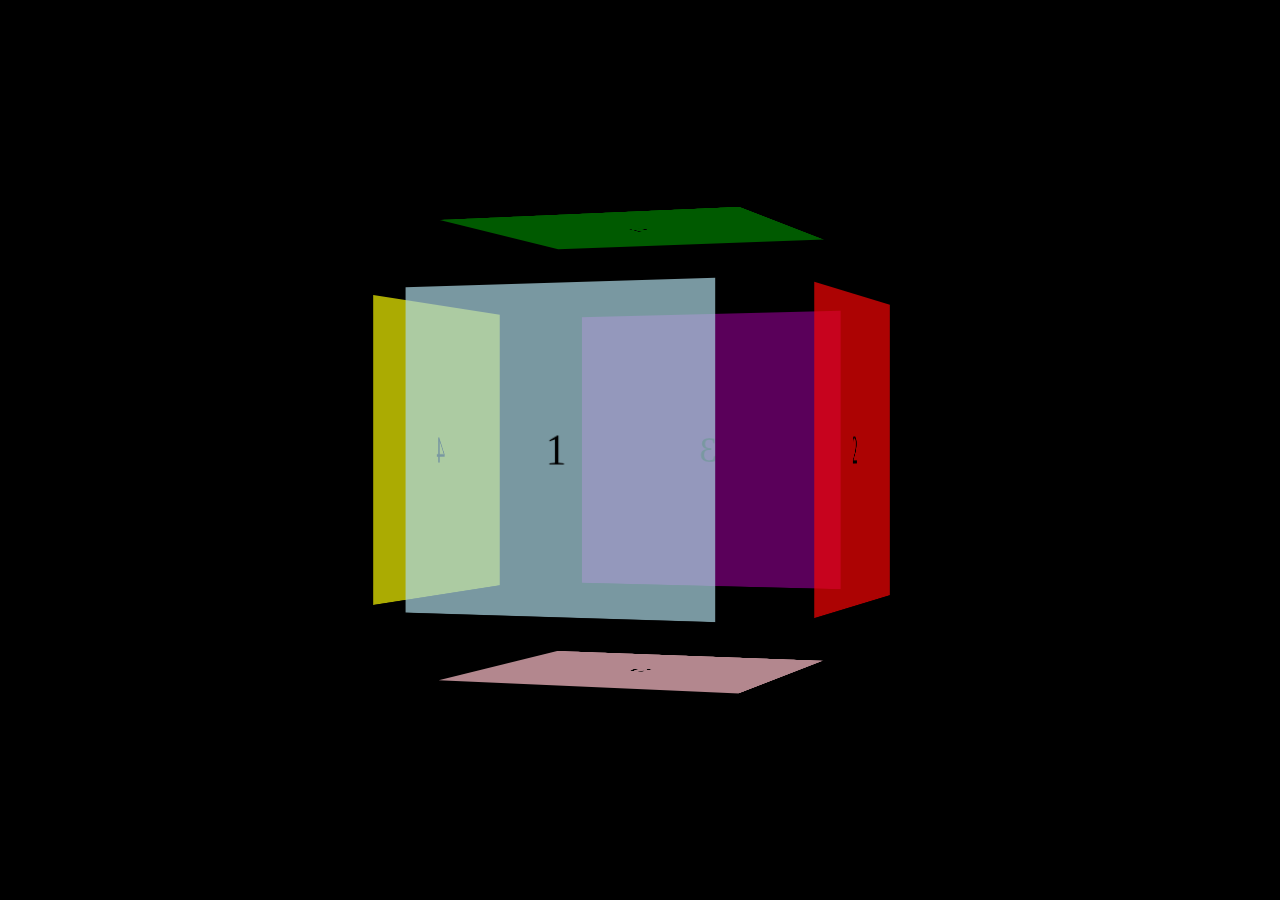
<file: 3dRotateCube/index.html>
<!DOCTYPE html>
<html lang="en">
<head>
    <meta charset="UTF-8">
    <meta http-equiv="X-UA-Compatible" content="IE=edge">
    <meta name="viewport" content="width=device-width, initial-scale=1.0">
    <title>Document</title>
    <script src="./math.js"></script>
</head>
<body>
    <section id="cubic" style="transform:matrix3d(1,0,0,0,0,1,0,0,0,0,1,0,0,0,0,1);">
        <div class="box b1">1</div>
        <div class="box b2">2</div>
        <div class="box b3">3</div>
        <div class="box b4">4</div>
        <div class="box b5">5</div>
        <div class="box b6">6</div>
    </section>
</body>

<script>
    let cubic = document.getElementById("cubic");
    let x1, x2, y1, y2;
    let cubicClicked = false;
    let xRange = 0, yRange = 0;
    let counter = 0;
    let matrixStr = "";
    let rID = null;
    let theta, _e, matrix;

    cubic.addEventListener("mousedown", (e)=>{
        if(rID){  //如果上一次动画还未结束,先清除
            cancelAnimationFrame(rID);
            rID = null;  
        }
        counter = 0;

        cubicClicked = true;
        x1 = e.clientX;
        y1 = e.clientY;
    })
    this.addEventListener("mouseup", (e)=>{
        if(cubicClicked){
            x2 = e.clientX;
            y2 = e.clientY;
            xRange = x2 - x1;
            yRange = y2 - y1;

            //计算旋转角度
            theta = Math.PI * Math.sqrt(xRange**2 + yRange**2) / 200;  //每200px的力转180度
            //计算旋转轴的单位方向向量
            let l = Math.sqrt(xRange**2 + yRange**2);
            let alpha = Math.acos(yRange/l); 
            _e = [Math.cos(alpha), xRange>0? -Math.sin(alpha): Math.sin(alpha), 0];

            //开始动画
            rotateAnimation();
        }
        cubicClicked = false;
    })

    function rotateAnimation(){
        counter++;
        let FN = 100; //帧数
        let k = counter / FN;

        let timeFuncK = (k-1)**2;  //时间函数，先快后慢
        
        // matrixStr = document.defaultView.getComputedStyle(cubic, null).transform;  //获取浏览器计算后的cubic的3d矩阵值
        //把上一次装态的matrix的数据提取出来，并生成这个表示原状态的矩阵
        matrixStr = cubic.style.getPropertyValue("transform");  //这里需要设置初始状态的transform为matrix3d(1,0,0,0,0,1,0,0,0,0,1,0,0,0,0,1)
        
        let nums = matrixStr.replace(/(matrix3d\()|[ \)]/g, "").split(",").map((item)=>+item);
        matrix = math.matrix([nums.slice(0,4),
                                nums.slice(4,8),
                                nums.slice(8,12),
                                nums.slice(12,16)])
        
        myrotate3d(matrix, _e, theta*timeFuncK/33);  //除33是因为timeFunc在(0,1)的积分为1/3，而有100帧，即theta * 1/3 *100 约等于theta
                                                     //这里旋转结果算积分是因为每次动画都要旋转一个小角度，而不是像通常的动画直接覆盖值
        
        if(!(counter%FN)) {  //100帧，停止
            cancelAnimationFrame(rID);
            rID = null;  
            return
        }
        rID = requestAnimationFrame(rotateAnimation);
    }

    function myrotate3d(matrix, e, theta){
        //旋转角度为theta,e=(a,b,c)表示旋转轴的单位向量，即|e| == 1，由于案例特殊，该旋转轴一定在xoy平面上，所以为e=(a,b,0)
        //某个点p的坐标为(x,y,z)，则其方向向量r=(x,y,z)，则r绕e右手定则旋转的结果是
        let cos = Math.cos(theta), sin = Math.sin(theta);
        let [a,b,c] = [...e];

        let rotateMatrix = math.matrix([[a**2+(1-a**2)*cos, a*b*(1-cos)-c*sin, a*c*(1-cos)+b*sin, 0],
                                        [a*b*(1-cos)+c*sin, b**2+(1-b**2)*cos, b*c*(1-cos)-a*sin, 0], 
                                        [a*c*(1-cos)-b*sin, b*c*(1-cos)+a*sin, c**2+(1-c**2)*cos, 0], 
                                        [0,0,0,1]])

        let res = math.multiply(matrix, rotateMatrix);
        let val = `matrix3d(${res._data[0][0]},${res._data[0][1]},${res._data[0][2]},${res._data[0][3]},
                            ${res._data[1][0]},${res._data[1][1]},${res._data[1][2]},${res._data[1][3]},
                            ${res._data[2][0]},${res._data[2][1]},${res._data[2][2]},${res._data[2][3]},
                            ${res._data[3][0]},${res._data[3][1]},${res._data[3][2]},${res._data[3][3]})`;

        cubic.style.transform = val;  //原矩阵右乘了旋转矩阵rotateMatrix之后，得到的新矩阵就是旋转结果
    }

</script>

<style>
    *{
        padding: 0;
        margin: 0;
    }
    body{
        display: flex;
        justify-content: center;
        align-items: center;
        height: 100vh;
        background-color: #000;
        perspective: 2000px;
    }
    section{
        position: relative;
        width: 300px;
        height: 300px;
        transform-style: preserve-3d;
    }
    section:hover{
        cursor: pointer;
    }
    .box{
        position: absolute;
        top: 0;
        left: 0;
        width: 100%;
        height: 100%;
        font-size: 40px;
        text-align: center;
        line-height: 300px;
        user-select: none;
    }
    .box:nth-child(1){
        /* 为什么先translate后rotate不行 */
        /* transform: translateZ(350px) rotateY(-20deg);  这样是错的*/
        transform: rotateY(-20deg) translateZ(220px);
        background-color: rgba(173, 216, 230, 0.7);
    }
    .box:nth-child(2){
        transform: rotateY(70deg) translateZ(220px);
        background-color: rgba(245, 4, 4, 0.7);
    }
    .box:nth-child(3){
        transform: rotateY(160deg) translateZ(220px);
        background-color: rgba(128, 0, 128, 0.7);
    }
    .box:nth-child(4){
        transform: rotateY(250deg) translateZ(220px);
        background-color: rgba(243, 243, 3, 0.7);
    }
    .box:nth-child(5){
        transform: rotateX(90deg) rotateZ(20deg) translateZ(220px);
        background-color: rgba(0, 128, 0, 0.7);
    }
    .box:nth-child(6){
        transform: rotateX(-90deg) rotateZ(-20deg) translateZ(220px);
        background-color: rgba(255, 192, 203, 0.7);
    }
</style>
</html>
</file>
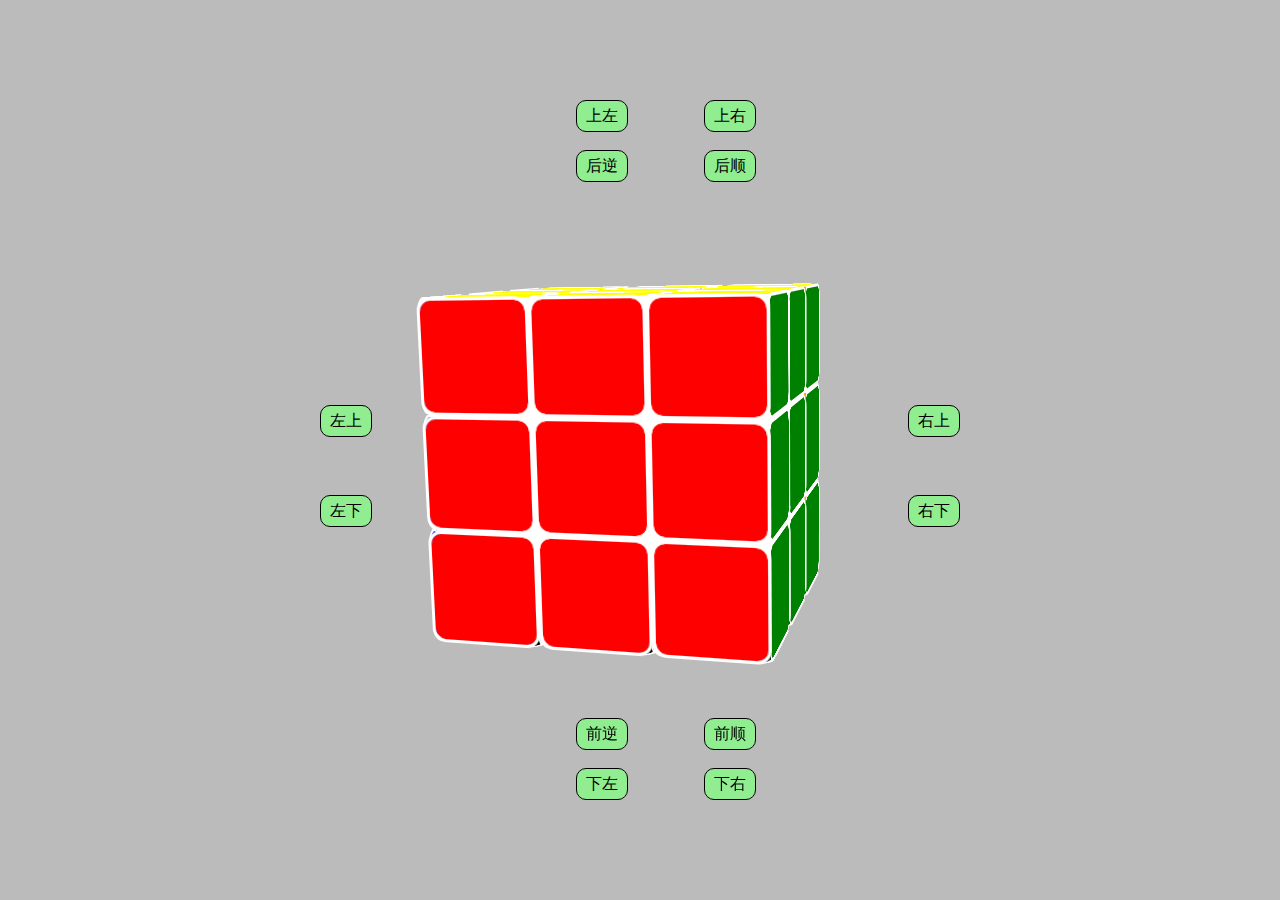
<file: magicCube/index.html>
<!DOCTYPE html>
<html lang="en">
<head>
    <meta charset="UTF-8">
    <meta http-equiv="X-UA-Compatible" content="IE=edge">
    <meta name="viewport" content="width=device-width, initial-scale=1.0">
    <title>3d魔方</title>
    <link rel="stylesheet" href="./src/index.css">
    <script src="./src/math.js"></script>

</head>
<body>
    <section id="cube" style="transform:matrix3d(1,0,0,0,0,1,0,0,0,0,1,0,0,0,0,1);">
        <div class="brick front left bottom">
            <div class="field red"></div>
            <div class="field"></div>
            <div class="field"></div>
            <div class="field blue"></div>
            <div class="field"></div>
            <div class="field black"></div>
        </div>
        <div class="brick front mid bottom">
            <div class="field red"></div>
            <div class="field"></div>
            <div class="field"></div>
            <div class="field"></div>
            <div class="field"></div>
            <div class="field black"></div>
        </div>
        <div class="brick front right bottom">
            <div class="field red"></div>
            <div class="field green"></div>
            <div class="field"></div>
            <div class="field"></div>
            <div class="field"></div>
            <div class="field black"></div>
        </div>
        <div class="brick mid left bottom">
            <div class="field"></div>
            <div class="field"></div>
            <div class="field"></div>
            <div class="field blue"></div>
            <div class="field"></div>
            <div class="field black"></div>
        </div>
        <div class="brick center bottom">
            <div class="field"></div>
            <div class="field"></div>
            <div class="field"></div>
            <div class="field"></div>
            <div class="field"></div>
            <div class="field black"></div>
        </div>
        <div class="brick mid right bottom">
            <div class="field"></div>
            <div class="field green"></div>
            <div class="field"></div>
            <div class="field"></div>
            <div class="field"></div>
            <div class="field black"></div>
        </div>
        <div class="brick behind left bottom">
            <div class="field"></div>
            <div class="field"></div>
            <div class="field orange"></div>
            <div class="field blue"></div>
            <div class="field"></div>
            <div class="field black"></div>
        </div>
        <div class="brick behind mid bottom">
            <div class="field"></div>
            <div class="field"></div>
            <div class="field orange"></div>
            <div class="field"></div>
            <div class="field"></div>
            <div class="field black"></div>
        </div>
        <div class="brick behind right bottom">
            <div class="field"></div>
            <div class="field green"></div>
            <div class="field orange"></div>
            <div class="field"></div>
            <div class="field"></div>
            <div class="field black"></div>
        </div>
        <div class="brick front left mid">
            <div class="field red"></div>
            <div class="field"></div>
            <div class="field"></div>
            <div class="field blue"></div>
            <div class="field"></div>
            <div class="field"></div>
        </div>
        <div class="brick center front">
            <div class="field red"></div>
            <div class="field"></div>
            <div class="field"></div>
            <div class="field"></div>
            <div class="field"></div>
            <div class="field"></div>
        </div>
        <div class="brick front right mid">
            <div class="field red"></div>
            <div class="field green"></div>
            <div class="field"></div>
            <div class="field"></div>
            <div class="field"></div>
            <div class="field"></div>
        </div>
        <div class="brick center left">
            <div class="field"></div>
            <div class="field"></div>
            <div class="field"></div>
            <div class="field blue"></div>
            <div class="field"></div>
            <div class="field"></div>
        </div>
        <div class="brick core">
            <div class="field"></div>
            <div class="field"></div>
            <div class="field"></div>
            <div class="field"></div>
            <div class="field"></div>
            <div class="field"></div>
        </div>
        <div class="brick center right">
            <div class="field"></div>
            <div class="field green"></div>
            <div class="field"></div>
            <div class="field"></div>
            <div class="field"></div>
            <div class="field"></div>
        </div>
        <div class="brick behind left mid">
            <div class="field"></div>
            <div class="field"></div>
            <div class="field orange"></div>
            <div class="field blue"></div>
            <div class="field"></div>
            <div class="field"></div>
        </div>
        <div class="brick center hehind">
            <div class="field"></div>
            <div class="field"></div>
            <div class="field orange"></div>
            <div class="field"></div>
            <div class="field"></div>
            <div class="field"></div>
        </div>
        <div class="brick behind right mid">
            <div class="field"></div>
            <div class="field green"></div>
            <div class="field orange"></div>
            <div class="field"></div>
            <div class="field"></div>
            <div class="field"></div>
        </div>
        <div class="brick front left top">
            <div class="field red"></div>
            <div class="field"></div>
            <div class="field"></div>
            <div class="field blue"></div>
            <div class="field yellow"></div>
            <div class="field"></div>
        </div>
        <div class="brick front mid top">
            <div class="field red"></div>
            <div class="field"></div>
            <div class="field"></div>
            <div class="field"></div>
            <div class="field yellow"></div>
            <div class="field"></div>
        </div>
        <div class="brick front right top">
            <div class="field red"></div>
            <div class="field green"></div>
            <div class="field"></div>
            <div class="field"></div>
            <div class="field yellow"></div>
            <div class="field"></div>
        </div>
        <div class="brick mid left top">
            <div class="field"></div>
            <div class="field"></div>
            <div class="field"></div>
            <div class="field blue"></div>
            <div class="field yellow"></div>
            <div class="field"></div>
        </div>
        <div class="brick center top">
            <div class="field"></div>
            <div class="field"></div>
            <div class="field"></div>
            <div class="field"></div>
            <div class="field yellow"></div>
            <div class="field"></div>
        </div>
        <div class="brick mid right top">
            <div class="field"></div>
            <div class="field green"></div>
            <div class="field"></div>
            <div class="field"></div>
            <div class="field yellow"></div>
            <div class="field"></div>
        </div>
        <div class="brick behind left top">
            <div class="field"></div>
            <div class="field"></div>
            <div class="field orange"></div>
            <div class="field blue"></div>
            <div class="field yellow"></div>
            <div class="field"></div>
        </div>
        <div class="brick behind mid top">
            <div class="field"></div>
            <div class="field"></div>
            <div class="field orange"></div>
            <div class="field"></div>
            <div class="field yellow"></div>
            <div class="field"></div>
        </div>
        <div class="brick behind right top">
            <div class="field"></div>
            <div class="field green"></div>
            <div class="field orange"></div>
            <div class="field"></div>
            <div class="field yellow"></div>
            <div class="field"></div>
        </div>
    </section>
    <div class="btn" onclick="rotateOne('right', -1)">右上</div>
    <div class="btn" onclick="rotateOne('right', 1)">右下</div>
    <div class="btn" onclick="rotateOne('left', -1)">左上</div>
    <div class="btn" onclick="rotateOne('left', 1)">左下</div>
    <div class="btn" onclick="rotateOne('top', 1)">上左</div>
    <div class="btn" onclick="rotateOne('top', -1)">上右</div>
    <div class="btn" onclick="rotateOne('bottom', 1)">下左</div>
    <div class="btn" onclick="rotateOne('bottom', -1)">下右</div>
    <div class="btn" onclick="rotateOne('front', -1)">前顺</div>
    <div class="btn" onclick="rotateOne('front', 1)">前逆</div>
    <div class="btn" onclick="rotateOne('behind', -1)">后顺</div>
    <div class="btn" onclick="rotateOne('behind', 1)">后逆</div>

    <script src="./src/index.js"></script>
    <script src="./src/brick.js"></script>
    <script src="./src/game.js"></script>
    
</body>
</html>
</file>
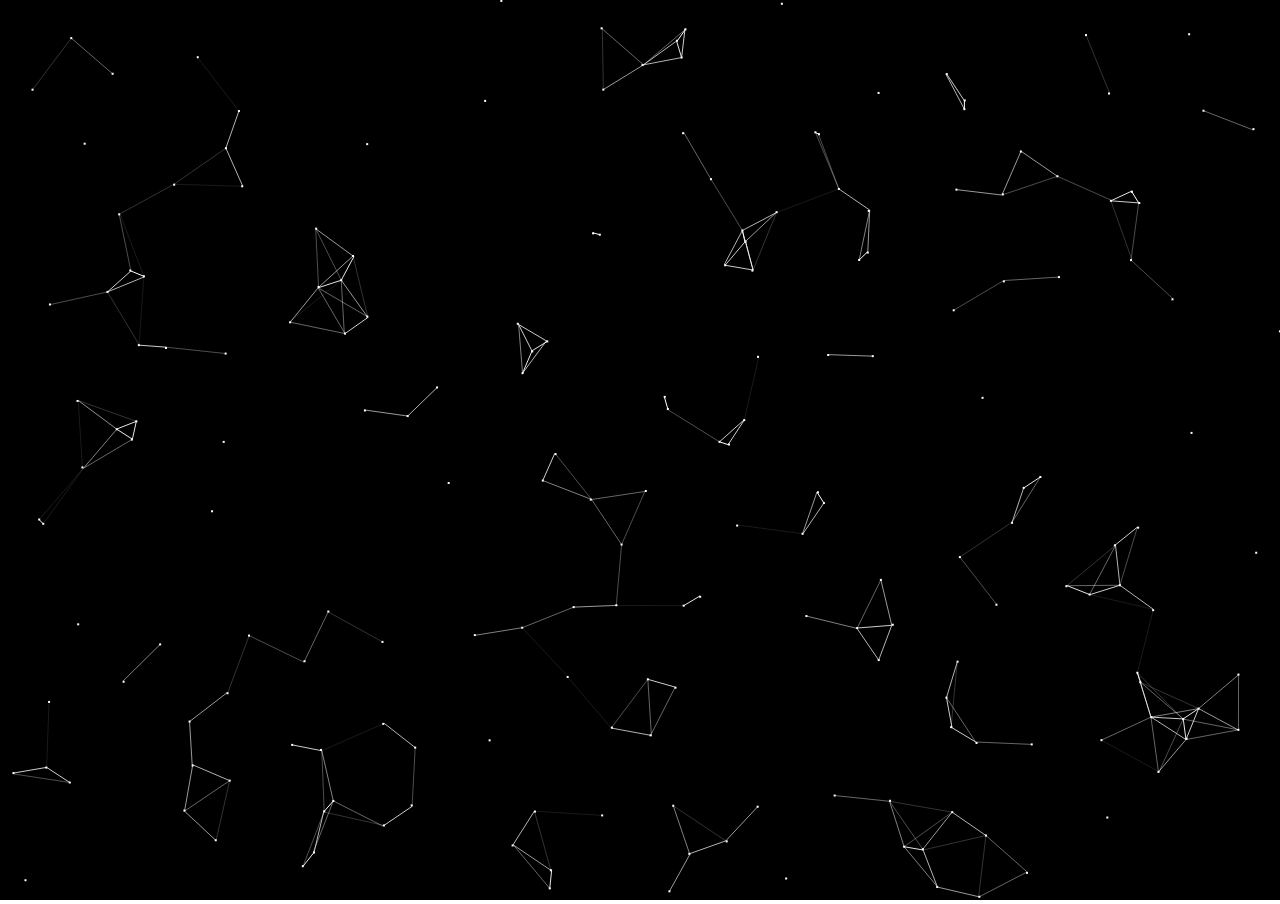
<file: p2pLineUp&CatchPoint/index.html>
<!DOCTYPE html>
<html lang="en">
<head>
    <meta charset="UTF-8">
    <meta http-equiv="X-UA-Compatible" content="IE=edge">
    <meta name="viewport" content="width=device-width, initial-scale=1.0">
    <title>Document</title>
</head>
<body>
    <canvas id="can"> </canvas>
    
    <style>
        *{
            margin: 0;
            padding: 0;
        }
        body{
            width: 100vw;
            height: 100vh;
        }
        #can{
            background-color: black;
        }
    </style>
    
    <script>
        let canvas = document.getElementById("can");
        canvas.width = document.body.clientWidth;
        canvas.height = document.body.clientHeight;
        let ctx = canvas.getContext("2d");
        let dots = [];
        let rID = null; 

        for (var i = 0; i < 200; i++) {
            var x = Math.random() * canvas.width;
            var y = Math.random() * canvas.height;
            var xa = Math.random() * 2 - 1;
            var ya = Math.random() * 2 - 1;

            dots.push({x, y, xa, ya})
        }
        
        let mouse = {};
        //监听鼠标移动获取鼠标位置
        this.addEventListener("mousemove", (e)=>{
            mouse.x = e.clientX;
            mouse.y = e.clientY;
        })

        anime();  //初始化完成，开始绘制

        function dis(p1, p2){
            return (p1.x - p2.x)**2 + (p1.y - p2.y)**2;
        }

        function catchDot(p){
            return dis(p, mouse) < 22500;
        }

        //两点连线
        function lineUp(p1, p2, opacity){
            ctx.beginPath();
            ctx.lineWidth = 1;
            ctx.strokeStyle = 'rgba(255,255,255,' + opacity +')';
            ctx.moveTo(p1.x, p1.y);
            ctx.lineTo(p2.x, p2.y);
            ctx.stroke();
        }

        function anime(){
            ctx.clearRect(0, 0, canvas.width, canvas.height); //先清空画布
            //鼠标位置的点
            ctx.fillStyle = 'rgba(255,255,255,1)';
            ctx.fillRect(mouse.x - 1, mouse.y - 1, 2, 2);

            for(let dot of dots){
                let nOtherDots = [].concat(dots); //空间换时间，减少一半的距离计算

                dot.x += dot.xa;
                dot.y += dot.ya;

                // 遇到边界将速度反向
                dot.xa *= (dot.x > canvas.width || dot.x < 0) ? -1 : 1;
                dot.ya *= (dot.y > canvas.height || dot.y < 0) ? -1 : 1;

                // 绘制点
                ctx.fillStyle = 'rgba(255,255,255,1)';
                ctx.fillRect(dot.x - 1, dot.y - 1, 2, 2);  // 2*2 的矩形当作点，arc画圆也行，但是效率比这个低

                //绘制距离内的点之间的线
                let count = 0;
                for(let otherDot of nOtherDots.splice(nOtherDots.indexOf(dot))){
                    let distance = dis(dot, otherDot);
                    let opacity = (1-(distance/5000)).toFixed(1);
                    if(distance < 5000){
                        lineUp(dot, otherDot, opacity);
                    }
                }

                //鼠标点之间的连线和捕捉
                if(catchDot(dot)){
                    let distance = dis(dot, mouse);
                    let opacity = (1-(distance/22500)).toFixed(1);
                    if(distance < 22500){
                        lineUp(dot, mouse, opacity);
                        //捕捉
                        if(distance > 10000){
                            dot.x -= (dot.x - mouse.x)*0.02;
                            dot.y -= (dot.y - mouse.y)*0.02;
                        }
                    }
                }
            }

            rID = requestAnimationFrame(anime);
        }
    </script>

</body>
</html>
</file>
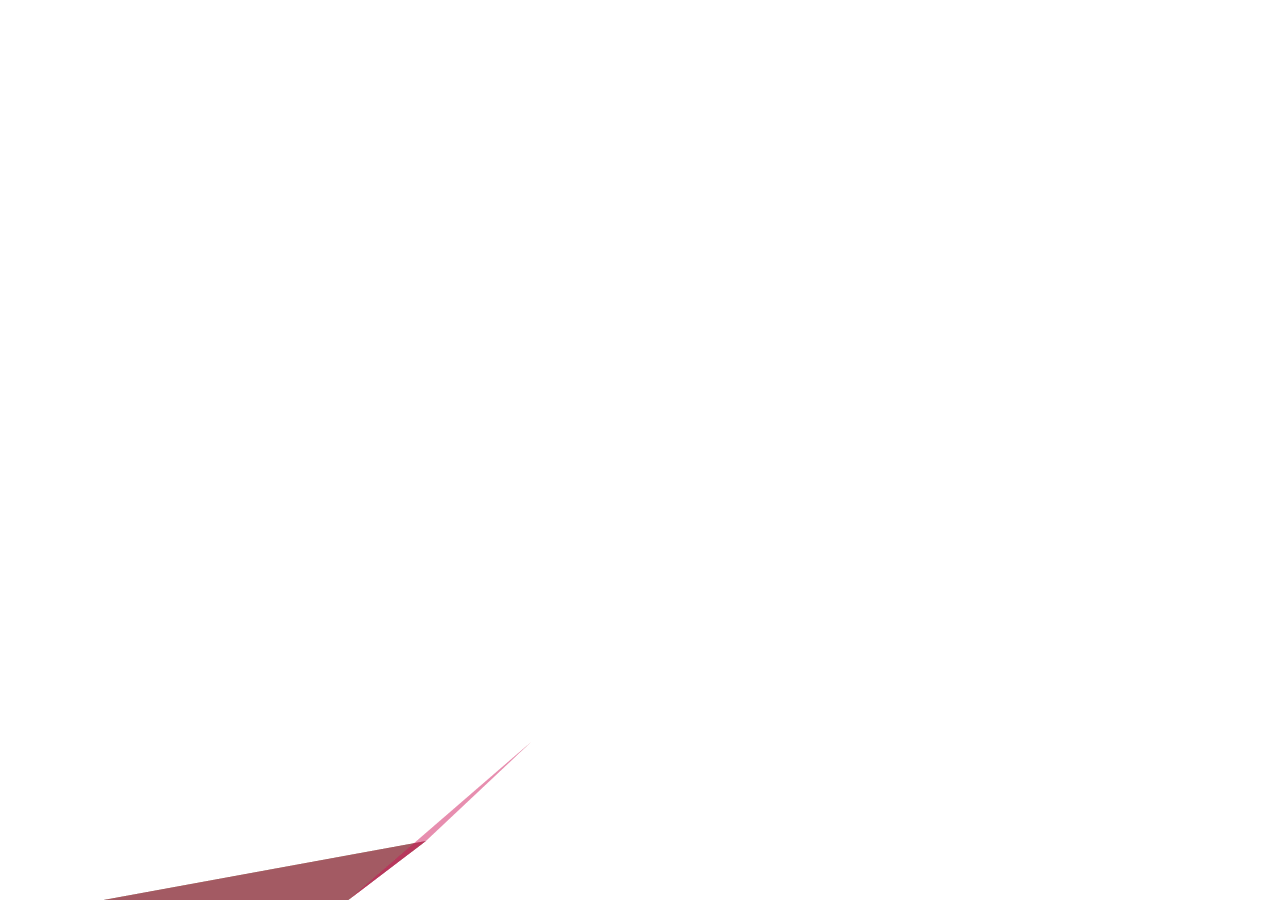
<file: triangleRiver/index.html>
<!DOCTYPE html>
<html lang="en">
<head>
    <meta charset="UTF-8">
    <meta http-equiv="X-UA-Compatible" content="IE=edge">
    <meta name="viewport" content="width=device-width, initial-scale=1.0">
    <title>Document</title>
</head>
<body>
    <canvas id="can"></canvas>
    <style>
        *{
            margin: 0;
            padding: 0;
        }
        body{
            width: 100vw;
            height: 100vh;
        }
        #can{
            background-color: white;
        }
    </style>

    <script>
        let canvas = document.getElementById("can");
        canvas.width = document.body.clientWidth;
        canvas.height = document.body.clientHeight;
        let ctx = canvas.getContext("2d");

        let out = true; //初始化为已出界
        let side, dir;  //起始边和方向
        let prev, now, next;  //绘制triangle的三个点
        let color = {};

        let count = 0; //当前帧数
        let rID = null;

        //每次出界都要重新开始，初始化side,dir
        function init(){   
            prev = now = next = null;

            //一开始是两个点，这两个点应该在页面边框的同一边，随机为四种情况
            side = parseInt(Math.random()*4);  //0 up, 1 bottom, 2 left, 3 right

            //由起始位置确定river的流向
            dir = {
                vx: (side == 0 || side == 1)? (parseInt(Math.random()*2)? 1 : -1) : (side == 2? 1 : -1),
                vy: (side == 2 || side == 3)? (parseInt(Math.random()*2)? 1 : -1) : (side == 0? 1 : -1)
            };
        }

        //生成新点
        function newPoint(prevTemp, nowTemp){
            if(!prevTemp){
                prev = {
                    x: (side == 0 || side == 1)? Math.random()*canvas.width : (side == 2 ? 0 : canvas.width),
                    y: (side == 2 || side == 3)? Math.random()*canvas.height : (side == 0 ? 0 : canvas.height)
                }
                now = {
                    x: (side == 0 || side == 1)? Math.random()*canvas.width : (side == 2 ? 0 : canvas.width),
                    y: (side == 2 || side == 3)? Math.random()*canvas.height : (side == 0 ? 0 : canvas.height)
                }
            }else{
                prev = prevTemp;
                now = nowTemp;
            }

            next = {
                x: now.x + (Math.random()*200) * dir.vx,
                y: now.y + (Math.random()*200) * dir.vy
            }

            //判断是否出界
            if(next.x < 0 || next.x > canvas.width || next.y < 0 || next.y > canvas.height){
                out = true;
            }
        }

        //动画包含每次新起始点的生成，延dir方向的新点生成，triangle的绘制和不同颜色的填充
        function anime(){
            //每一轮先判断是否出界，出界就开始绘制下一轮，并生成起始点
            if(count%30 == 0){
                color = {
                    r: parseInt(Math.random()*256),
                    g: parseInt(Math.random()*256),
                    b: parseInt(Math.random()*256)
                }

                if(out){
                    ctx.clearRect(0, 0, canvas.width, canvas.height); //先清空画布
                    init();
                    newPoint(prev, now);
                    out = false;
                    count = 0;
                }else{
                    newPoint(now, next);
                }
                drawTriangle();
            }else{
                //没到30帧，继续画当前三角，多个0.1透明度的三角叠加，达到缓慢出现的动画效果
                drawTriangle();
            }
            
            count++;
            rID = requestAnimationFrame(anime);
        }

        //三个点确定，绘制三角形，随机生成颜色
        function drawTriangle(){
            //每一个三角形占30帧
            let nowColor = `rgba(${color.r},${color.g},${color.b},${count%3==0?0.1:0})`;

            ctx.beginPath();
            ctx.strokeStyle = nowColor;
            ctx.fillStyle = nowColor;
            ctx.moveTo(prev.x, prev.y);
            ctx.lineTo(now.x, now.y);
            ctx.lineTo(next.x, next.y);
            ctx.fill();
        }

        anime();

        //控制动画停止继续
        canvas.addEventListener("click",()=>{
            if(rID){
                cancelAnimationFrame(rID);
                rID = null;
            }else{
                rID = requestAnimationFrame(anime);
            }
        })

    </script>
</body>
</html>
</file>
<file: magicCube/src/index.css>
*{
    padding: 0;
    margin: 0;
}
body{
    display: flex;
    justify-content: center;
    align-items: center;
    height: 100vh;
    background-color: #00000044;
    perspective: 1200px;
}
#cube{
    position: relative;
    display: flex;
    justify-content: center;
    align-items: center;
    width: 300px;
    height: 300px;
    transform-style: preserve-3d;
}
#cube:hover{
    cursor: pointer;
}

.brick{
    position: absolute;
    transform-style: preserve-3d;
    width: 100px;
    height: 100px;
}

.brick:nth-child(1){
    transform: translateX(-106px) translateY(106px) translateZ(106px);
}
.brick:nth-child(2){
    transform: translateX(0.1px) translateY(106px) translateZ(106px);
}
.brick:nth-child(3){
    transform: translateX(106px) translateY(106px) translateZ(106px);
}
.brick:nth-child(4){
    transform: translateX(-106px) translateY(106px) translateZ(0.1px);
}
.brick:nth-child(5){
    transform: translateX(0.1px) translateY(106px) translateZ(0.1px);
}
.brick:nth-child(6){
    transform: translateX(106px) translateY(106px) translateZ(0.1px);
}
.brick:nth-child(7){
    transform: translateX(-106px) translateY(106px) translateZ(-106px);
}
.brick:nth-child(8){
    transform: translateX(0.1px) translateY(106px) translateZ(-106px);
}
.brick:nth-child(9){
    transform: translateX(106px) translateY(106px) translateZ(-106px);
}
.brick:nth-child(10){
    transform: translateX(-106px) translateY(0.1px) translateZ(106px);
}
.brick:nth-child(11){
    transform: translateX(0.1px) translateY(0.1px) translateZ(106px);
}
.brick:nth-child(12){
    transform: translateX(106px) translateY(0.1px) translateZ(106px);
}
.brick:nth-child(13){
    transform: translateX(-106px) translateY(0.1px) translateZ(0.1px);
}
.brick:nth-child(14){
    transform: translateX(0.1px) translateY(0.1px) translateZ(0.1px);
}
.brick:nth-child(15){
    transform: translateX(106px) translateY(0.1px) translateZ(0.1px);
}
.brick:nth-child(16){
    transform: translateX(-106px) translateY(0.1px) translateZ(-106px);
}
.brick:nth-child(17){
    transform: translateX(0.1px) translateY(0.1px) translateZ(-106px);
}
.brick:nth-child(18){
    transform: translateX(106px) translateY(0.1px) translateZ(-106px);
}
.brick:nth-child(19){
    transform: translateX(-106px) translateY(-106px) translateZ(106px);
}
.brick:nth-child(20){
    transform: translateX(0.1px) translateY(-106px) translateZ(106px);
}
.brick:nth-child(21){
    transform: translateX(106px) translateY(-106px) translateZ(106px);
}
.brick:nth-child(22){
    transform: translateX(-106px) translateY(-106px) translateZ(0.1px);
}
.brick:nth-child(23){
    transform: translateX(0.1px) translateY(-106px) translateZ(0.1px);
}
.brick:nth-child(24){
    transform: translateX(106px) translateY(-106px) translateZ(0.1px);
}
.brick:nth-child(25){
    transform: translateX(-106px) translateY(-106px) translateZ(-106px);
}
.brick:nth-child(26){
    transform: translateX(0.1px) translateY(-106px) translateZ(-106px);
}
.brick:nth-child(27){
    transform: translateX(106px) translateY(-106px) translateZ(-106px);
}




.field{
    position: absolute;
    background-color: white;
    border-radius: 10px;
    width: 100px;
    height: 100px;
    outline: 3px solid white;
    transform-style: preserve-3d;
}

.field:nth-child(1){
    transform: rotateY(0deg) translateZ(52px);
}
.field:nth-child(2){
    transform: rotateY(90deg) translateZ(52px);
}
.field:nth-child(3){
    transform: rotateY(180deg) translateZ(52px);
}
.field:nth-child(4){
    transform: rotateY(270deg) translateZ(52px);
}
.field:nth-child(5){
    transform: rotateX(90deg) rotateZ(0deg) translateZ(52px);
}
.field:nth-child(6){
    transform: rotateX(-90deg) rotateZ(0deg) translateZ(52px);
}

.red{
    background-color: red;
}
.green{
    background-color: green;
}
.blue{
    background-color: blue;
}
.yellow{
    background-color: yellow;
}
.orange{
    background-color: orange;
}
.black{
    background-color: black;
}

.btn{
    position: absolute;
    background-color: lightgreen;
    width: 50px;
    height: 30px;
    text-align: center;
    line-height: 30px;
    border-radius: 10px;
    border: 1px solid black;
    user-select: none;
}
.btn:hover{
    cursor: pointer;
}
.btn:nth-child(2){
    right: 25vw;
    top: 45vh;
}
.btn:nth-child(3){
    right: 25vw;
    top: 55vh;
}
.btn:nth-child(4){
    left: 25vw;
    top: 45vh;
}
.btn:nth-child(5){
    left: 25vw;
    top: 55vh;
}
.btn:nth-child(6){
    top: 100px;
    left: 45vw;
}
.btn:nth-child(7){
    top: 100px;
    left: 55vw;
}
.btn:nth-child(8){
    bottom: 100px;
    left: 45vw;
}
.btn:nth-child(9){
    bottom: 100px;
    left: 55vw;
}
.btn:nth-child(10){
    bottom: 150px;
    left: 55vw;
}
.btn:nth-child(11){
    bottom: 150px;
    left: 45vw;
}
.btn:nth-child(12){
    top: 150px;
    left: 55vw;
}
.btn:nth-child(13){
    top: 150px;
    left: 45vw;
}
</file>
